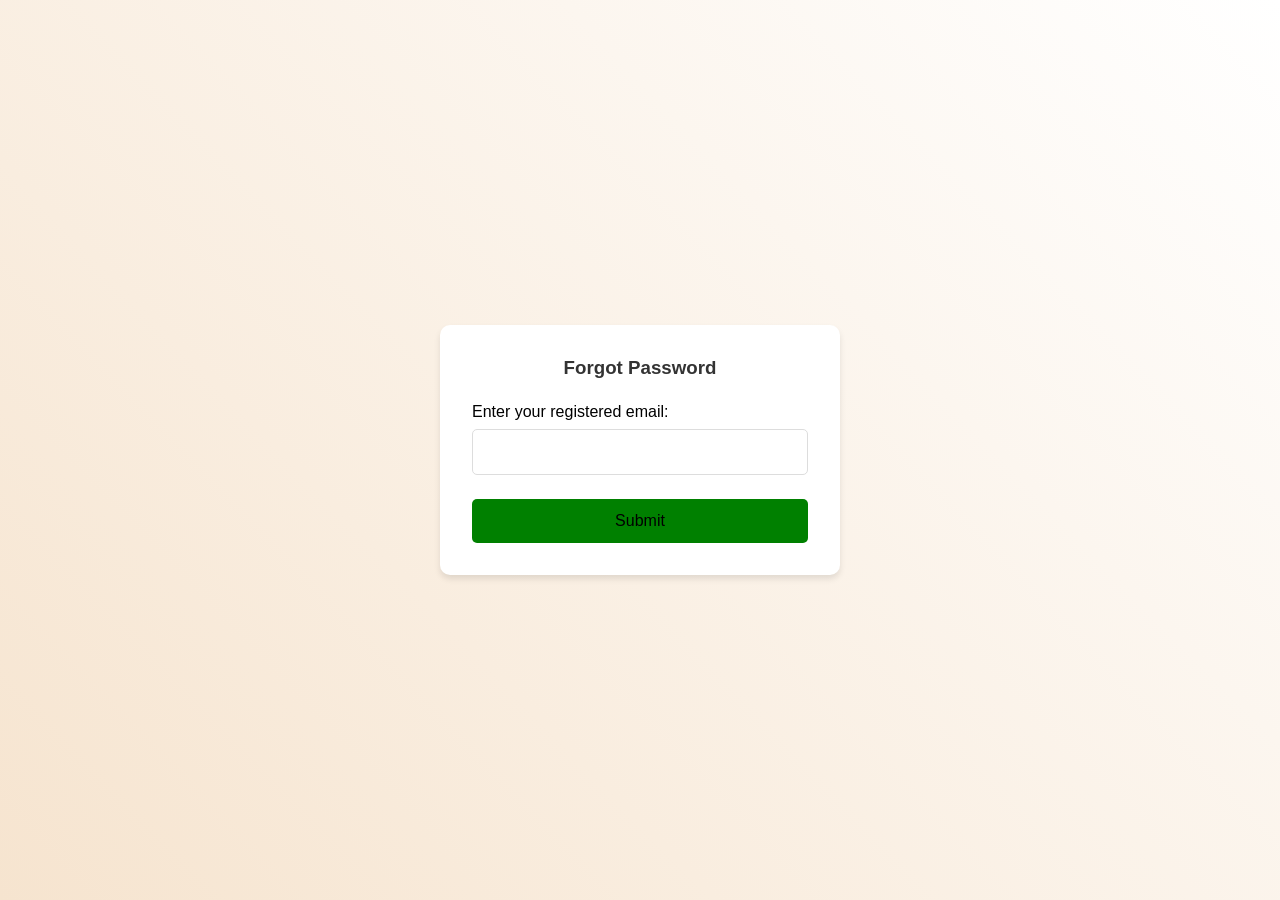
<file: templates/forgot_password.html>
<!DOCTYPE html>
<html lang="en">
<head>
    <title>Forgot Password</title>

    <style>
            /* General Reset */
            * {
                margin: 0;
                padding: 0;
                box-sizing: border-box;
                font-family: Arial, sans-serif;
            }
    
            /* Body Styling */
            body {
                display: flex;
                justify-content: center;
                align-items: center;
                min-height: 100vh;
                background: linear-gradient(46deg, rgb(246, 228, 207), transparent);
            }
    
            /* Container Styling */
            .container {
                background-color: #fff;
                padding: 2rem;
                width: 100%;
                max-width: 400px;
                border-radius: 10px;
                box-shadow: 0 4px 6px rgba(0, 0, 0, 0.1);
            }
    
            /* Title Styling */
            .container h3 {
                margin-bottom: 1.5rem;
                text-align: center;
                color: #333;
            }
    
            /* Form Group Styling */
            .form-group {
                margin-bottom: 1.5rem;
            }
    
            .form-group label {
                display: block;
                margin-bottom: 0.5rem;
                font-size: 1rem;
                color: black;
                margin-top: 1rem;
            }

    
    
            .form-group input {
                width: 100%;
                padding: 0.8rem;
                border: 1px solid #ddd;
                border-radius: 5px;
                font-size: 1rem;
            }
    
            .form-group input:focus {
                border-color: #3498db;
                outline: none;
                box-shadow: 0 0 5px rgba(52, 152, 219, 0.5);
            }
    
            /* Button Styling */
            .btn {
                display: block;
                width: 100%;
                padding: 0.8rem;
                border: none;
                background: green;
                color: black;
                font-size: 1rem;
                border-radius: 5px;
                cursor: pointer;
                transition: background 0.3s ease;
            }
    
            .btn:hover {
                background: darkgreen;
            }
            h3{
                text-align: center;
            }

    </style>
</head>
<body>
    <div class="container">
        <h3>Forgot Password</h3>
        <form method="POST" action="/forgot_password">
            <div class="form-group">
                <label for="email">Enter your registered email:</label>
                <input type="email" id="email" name="email" required>
            </div>
            <button type="submit" class="btn">Submit</button>
        </form>
    </div>
</body>
</html>
</file>
